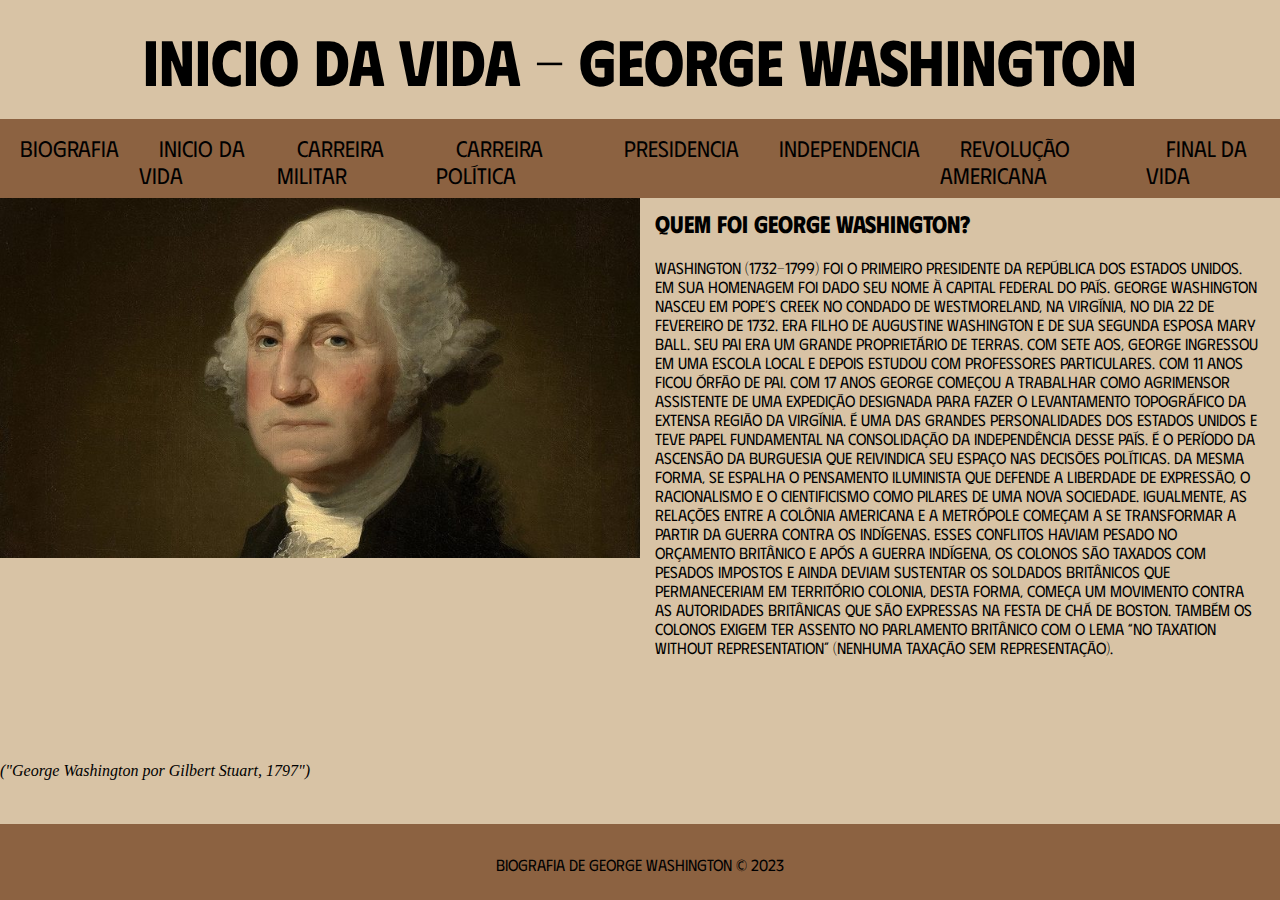
<file: index.html>
<!DOCTYPE html>
<html lang="pt-br">
<head>
    <meta charset="UTF-8">
    <meta name="viewport" content="width=device-width, initial-scale=1.0">
    <link rel="stylesheet" href="styles.css">
    <title>Biografia de George Washington</title>
</head>
<body>
    <header>
        <h1>Inicio da vida - George Washington</h1>
    </header>
    <nav>
        <ul>
            <li><a href="georgewashington.html">Biografia</a></li>
            <li><a href="index.html">Inicio da vida</a></li>
            <li><a href="carreiraMilitar.html">Carreira Militar</a></li>
            <li><a href="carreiraPolitica.html">Carreira Política</a></li>
            <li><a href="Presidencia.html">Presidencia</a></li>
            <li><a href="Independencia.html">Independencia</a></li>
            <li><a href="RevoluçãoAmericana.html">Revolução Americana</a></li>                   
            <li><a href="FinalVida.html">Final da Vida</a></li>
        </ul> 
    </nav>
                <div class="container">
                <img src="gilbert_stuart_williamstown_portrait_of_george_washington_widelg (1).jpg" alt="George Washington na vida adulta" style="max-width: 50%;" class="bio-image">            
                <div class="container">
                <p class="image-description">&#40;&quot;George Washington por Gilbert Stuart, 1797&quot;&#41;</p> 
                <div class="conteudo">      
                <h2>Quem foi George Washington?</h2>
                          <p>Washington (1732-1799) foi o primeiro presidente da República dos Estados Unidos. Em sua homenagem foi dado seu nome à Capital Federal do país.
                           George Washington nasceu em Pope’s Creek no condado de Westmoreland, na Virgínia, no dia 22 de fevereiro de 1732. Era filho de Augustine Washington e de sua segunda esposa Mary Ball.
                           Seu pai era um grande proprietário de terras. Com sete aos, George ingressou em uma escola local e depois estudou com professores particulares. Com 11 anos ficou órfão de pai.
                           Com 17 anos George começou a trabalhar como agrimensor assistente de uma expedição designada para fazer o levantamento topográfico da extensa região da Virgínia.
                           é uma das grandes personalidades dos Estados Unidos e teve papel fundamental na consolidação da independência desse país.
                            É o período da ascensão da burguesia que reivindica seu espaço nas decisões políticas. Da mesma forma, se espalha o pensamento iluminista que defende a liberdade de expressão,
                            o racionalismo e o cientificismo como pilares de uma nova sociedade.
                            Igualmente, as relações entre a colônia americana e a metrópole começam a se transformar a partir da guerra contra os indígenas. Esses conflitos haviam pesado no orçamento britânico e 
                            após a Guerra Indígena, os colonos são taxados com pesados impostos e ainda deviam sustentar os soldados britânicos que permaneceriam em território colonia, 
                            Desta forma, começa um movimento contra as autoridades britânicas que são expressas na Festa de Chá de Boston. 
                            Também os colonos exigem ter assento no Parlamento britânico com o lema “no taxation without representation” (nenhuma taxação sem representação).</p>                                 
                </div>
                </div> 
            </div>                                                        
     <footer>
        <p>Biografia de George Washington &copy; 2023</p>
    </footer>
</body>
</html>
</file>
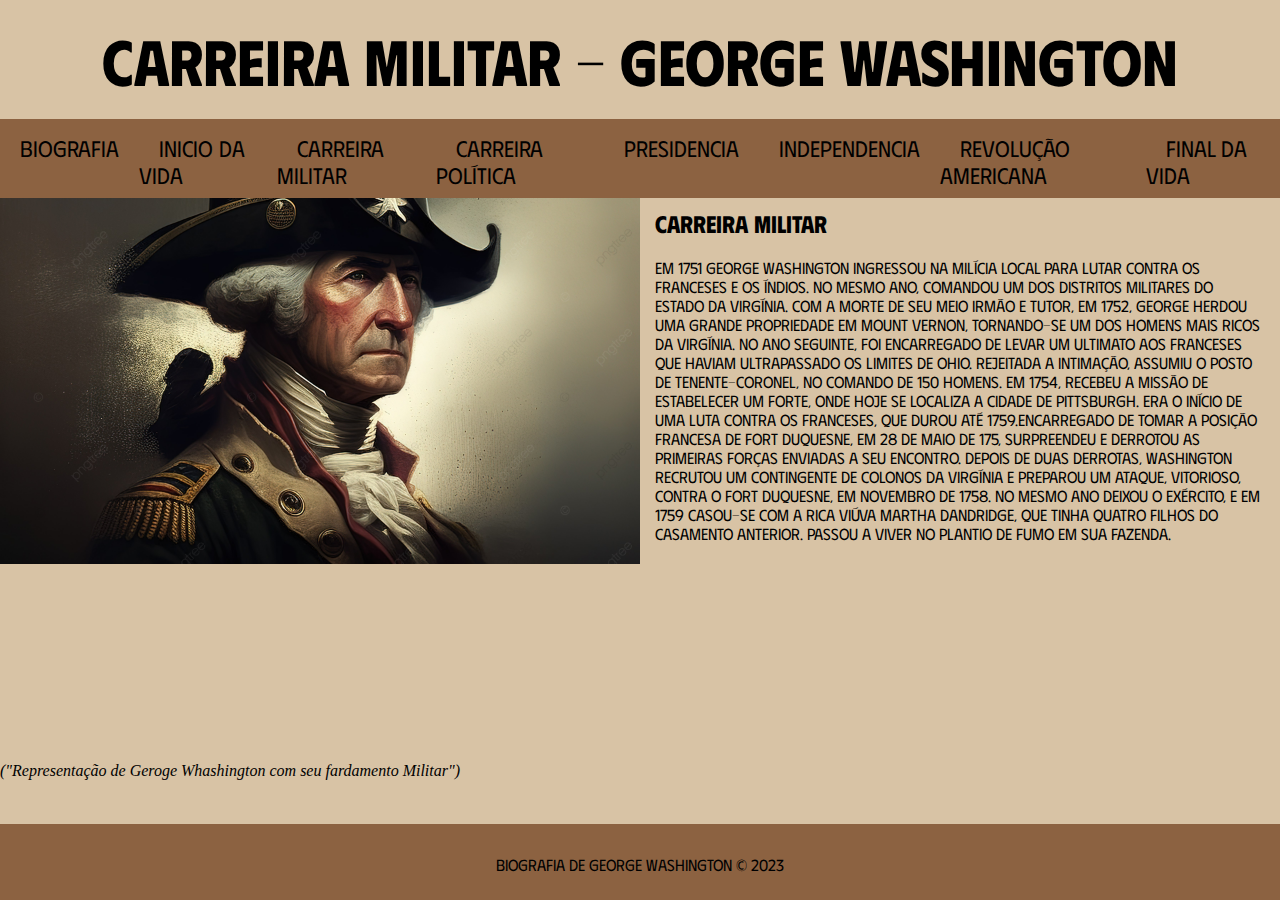
<file: carreiraMilitar.html>
<!DOCTYPE html>
<html lang="pt-br">
<head>
    <meta charset="UTF-8">
    <meta name="viewport" content="width=device-width, initial-scale=1.0">
    <link rel="stylesheet" href="styles.css">
    <title>Carreira Militar</title>
</head>
<body>
    <header>
        <h1>Carreira Militar - George Washington</h1>
    </header>
    <nav>
        <ul>
            <li><a href="georgewashington.html">Biografia</a></li>
            <li><a href="index.html">Inicio da vida</a></li>
            <li><a href="carreiraMilitar.html">Carreira Militar</a></li>
            <li><a href="carreiraPolitica.html">Carreira Política</a></li>
            <li><a href="Presidencia.html">Presidencia</a></li>
            <li><a href="Independencia.html">Independencia</a></li>
            <li><a href="RevoluçãoAmericana.html">Revolução Americana</a></li>                   
            <li><a href="FinalVida.html">Final da Vida</a></li>
        </ul> 
    </nav>
        <div class="container">
            <img src="pngtree-portrait-of-george-washington-in-uniform-image_2670066.png" alt="Representação de George Washington" style="max-width: 50%; "class="bio-image">
            <p class="image-description">&#40;&quot;Representação de Geroge Whashington com seu fardamento Militar&quot;&#41;</p> 
            <section class="conteudo">
            <h2>Carreira Militar</h2>
            <p>Em 1751 George Washington ingressou na milícia local para lutar contra os franceses e os índios. No mesmo ano, comandou um dos distritos militares do Estado da Virgínia.

                Com a morte de seu meio irmão e tutor, em 1752, George herdou uma grande propriedade em Mount Vernon, tornando-se um dos homens mais ricos da Virgínia.
                
                No ano seguinte, foi encarregado de levar um ultimato aos franceses que haviam ultrapassado os limites de Ohio. Rejeitada a intimação, assumiu o posto de tenente-coronel, no comando de 150 homens.
                
                Em 1754, recebeu a missão de estabelecer um forte, onde hoje se localiza a cidade de Pittsburgh. Era o início de uma luta contra os franceses, que durou até 1759.Encarregado de tomar a posição francesa de Fort Duquesne, em 28 de maio de 175, surpreendeu e derrotou as primeiras forças enviadas a seu encontro.

                Depois de duas derrotas, Washington recrutou um contingente de colonos da Virgínia e preparou um ataque, vitorioso, contra o Fort Duquesne, em novembro de 1758.
                
                No mesmo ano deixou o Exército, e em 1759 casou-se com a rica viúva Martha Dandridge, que tinha quatro filhos do casamento anterior. Passou a viver no plantio de fumo em sua fazenda.</p>
            </div>
            </div>
        </div>
        
        

    <footer>
        <p>Biografia de George Washington &copy; 2023</p>
    </footer>
</body>
</html>
</file>
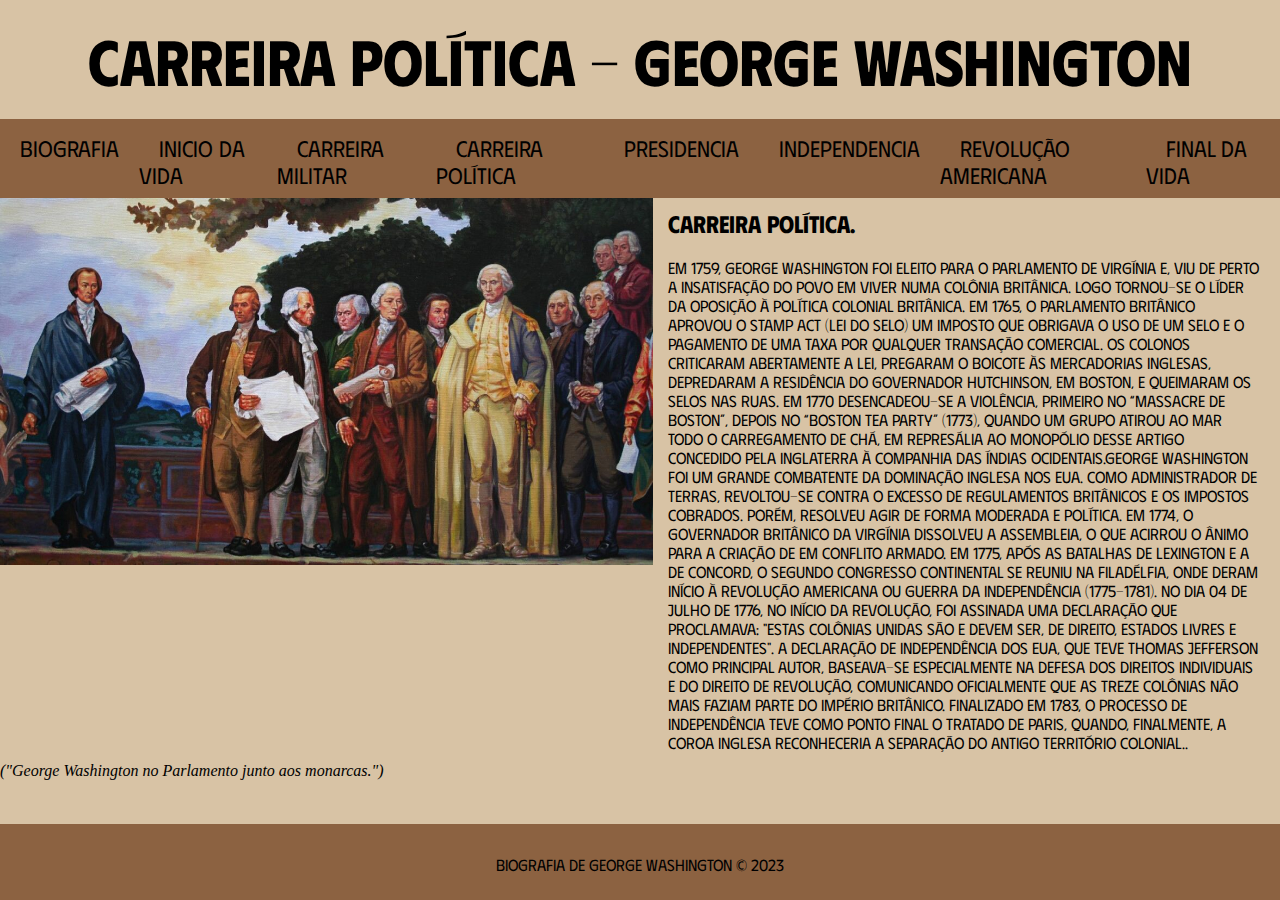
<file: carreiraPolitica.html>
<!DOCTYPE html>
<html lang="pt-br">
<head>
    <meta charset="UTF-8">
    <meta name="viewport" content="width=device-width, initial-scale=1.0">
    <link rel="stylesheet" href="styles.css">
    <title>Carreira Política - George Washington</title>
</head>
<body>
    <header>
        <h1>Carreira Política - George Washington</h1>
    </header>
    <nav>
        <ul>
            <li><a href="georgewashington.html">Biografia</a></li>
            <li><a href="index.html">Inicio da vida</a></li>
            <li><a href="carreiraMilitar.html">Carreira Militar</a></li>
            <li><a href="carreiraPolitica.html">Carreira Política</a></li>
            <li><a href="Presidencia.html">Presidencia</a></li>
            <li><a href="Independencia.html">Independencia</a></li>
            <li><a href="RevoluçãoAmericana.html">Revolução Americana</a></li>                   
            <li><a href="FinalVida.html">Final da Vida</a></li>
        </ul> 
    </nav>
            <div class="container">
            <img src="ImagemParaCarreiraPolitica.jpg" alt="Representação de George Washington" style="max-width: 51%; "class="bio-image">
            <p class="image-description">&#40;&quot;George Washington no Parlamento junto aos monarcas.&quot;&#41;</p> 
            <section class="conteudo">
            <h2>Carreira Política.</h2>
            <p>Em 1759, George Washington foi eleito para o Parlamento de Virgínia e, viu de perto a insatisfação do povo em viver numa colônia britânica. Logo tornou-se o líder da oposição à política colonial britânica.

                Em 1765, o Parlamento Britânico aprovou o Stamp Act (Lei do Selo) um imposto que obrigava o uso de um selo e o pagamento de uma taxa por qualquer transação comercial.
                
                Os colonos criticaram abertamente a lei, pregaram o boicote às mercadorias inglesas, depredaram a residência do Governador Hutchinson, em Boston, e queimaram os selos nas ruas.
                
                Em 1770 desencadeou-se a violência, primeiro no “Massacre de Boston”, depois no “Boston Tea Party” (1773), quando um grupo atirou ao mar todo o carregamento de chá, em represália ao monopólio desse artigo concedido pela Inglaterra à Companhia das Índias Ocidentais.George Washington foi um grande combatente da dominação inglesa nos EUA. Como administrador de terras, revoltou-se contra o excesso de regulamentos britânicos e os impostos cobrados.

                Porém, resolveu agir de forma moderada e política. Em 1774, o governador britânico da Virgínia dissolveu a Assembleia, o que acirrou o ânimo para a criação de em conflito armado.
                
                Em 1775, após as batalhas de Lexington e a de Concord, o Segundo Congresso Continental se reuniu na Filadélfia, onde deram início à Revolução Americana ou Guerra da Independência (1775-1781).
                
                No dia 04 de julho de 1776, no início da Revolução, foi assinada uma declaração que proclamava:
                
                "Estas colônias unidas são e devem ser, de direito, Estados livres e independentes".
                
                A Declaração de Independência dos EUA, que teve Thomas Jefferson como principal autor, baseava-se especialmente na defesa dos direitos individuais e do direito de revolução, comunicando oficialmente que as Treze Colônias não mais faziam parte do Império Britânico.
                
                Finalizado em 1783, o processo de independência teve como ponto final o Tratado de Paris, quando, finalmente, a Coroa inglesa reconheceria a separação do antigo território colonial..</p>
            </div>
            </div>
        </div>
    <footer>
        <p>Biografia de George Washington &copy; 2023</p>
    </footer>
</body>
</html>
</file>
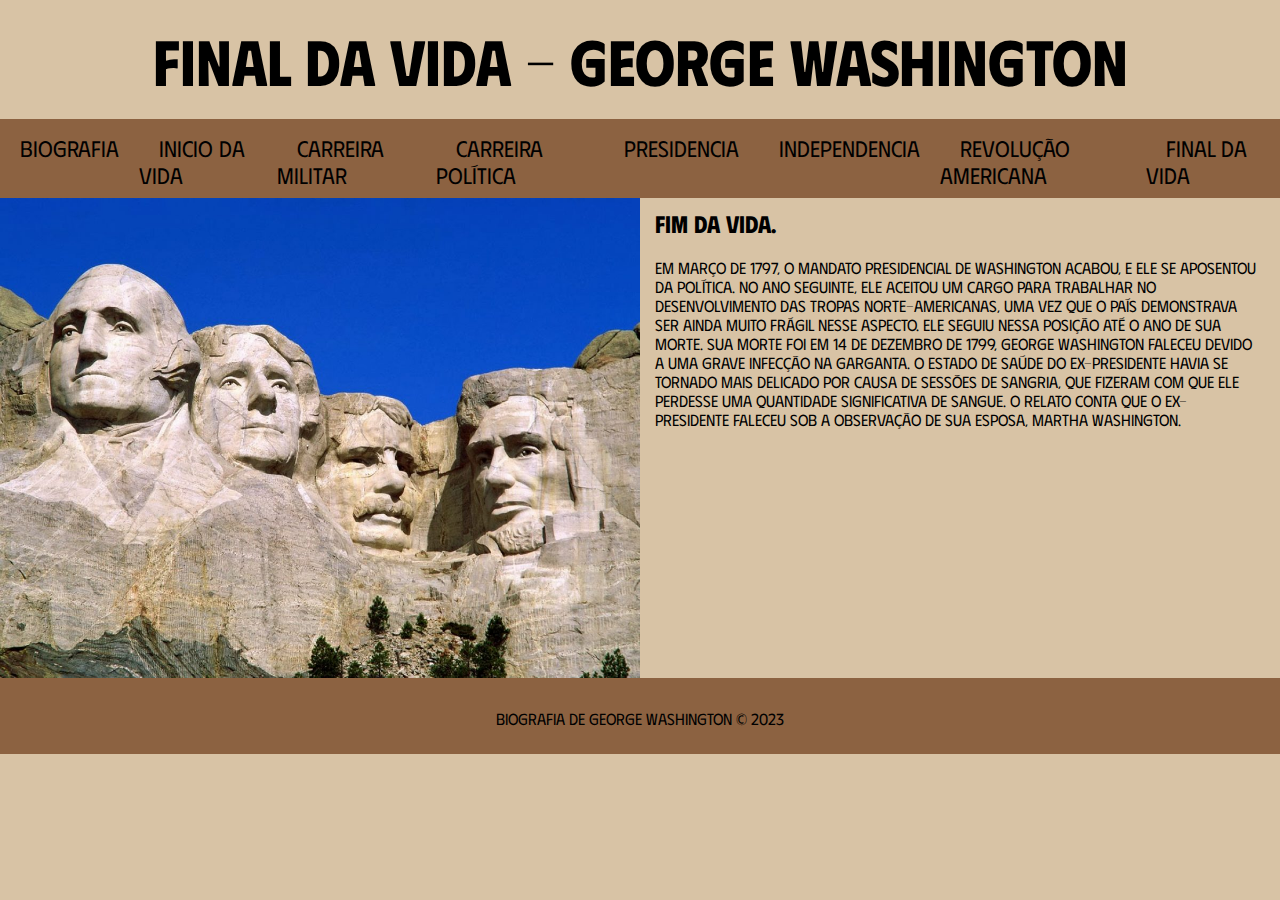
<file: FinalVida.html>
<!DOCTYPE html>
<html lang="pt-br">
<head>
    <meta charset="UTF-8">
    <meta name="viewport" content="width=device-width, initial-scale=1.0">
    <link rel="stylesheet" href="styles.css">
    <title>Fim</title>
</head>
<body>
    <body>
        <header>
            <h1>Final da Vida - George Washington</h1>
        </header>
        <main>
            <nav>
                <ul>
                    <li><a href="georgewashington.html">Biografia</a></li>
                    <li><a href="index.html">Inicio da vida</a></li>
                    <li><a href="carreiraMilitar.html">Carreira Militar</a></li>
                    <li><a href="carreiraPolitica.html">Carreira Política</a></li>
                    <li><a href="Presidencia.html">Presidencia</a></li>
                    <li><a href="Independencia.html">Independencia</a></li>
                    <li><a href="RevoluçãoAmericana.html">Revolução Americana</a></li>                   
                    <li><a href="FinalVida.html">Final da Vida</a></li>
                </ul> 
            </nav>
                <div class="container">
                <img src="Monte-Rushmore-1200x900.jpg" alt="Monte Rushmore, Estados Unidos." style="max-width: 50%;" class="bio-image">
               <section class="conteudo">
               <h2>Fim da vida.</h2>
               <p>Em março de 1797, o mandato presidencial de Washington acabou, e ele se aposentou da política. No ano seguinte, 
                   ele aceitou um cargo para trabalhar no desenvolvimento das tropas norte-americanas,
                   uma vez que o país demonstrava ser ainda muito frágil nesse aspecto. Ele seguiu nessa posição até o ano de sua morte.
                   Sua morte foi em 14 de dezembro de 1799, George Washington faleceu devido a uma grave infecção na garganta.
                   O estado de saúde do ex-presidente havia se tornado mais delicado por causa de sessões de sangria, 
                   que fizeram com que ele perdesse uma quantidade significativa de sangue. O relato conta que o ex-presidente faleceu sob a observação de sua esposa, Martha Washington. </p>                
                </div>
                </div>

                <footer>
                <p>Biografia de George Washington &copy; 2023</p>
                </footer>
</body>
</html>
</file>
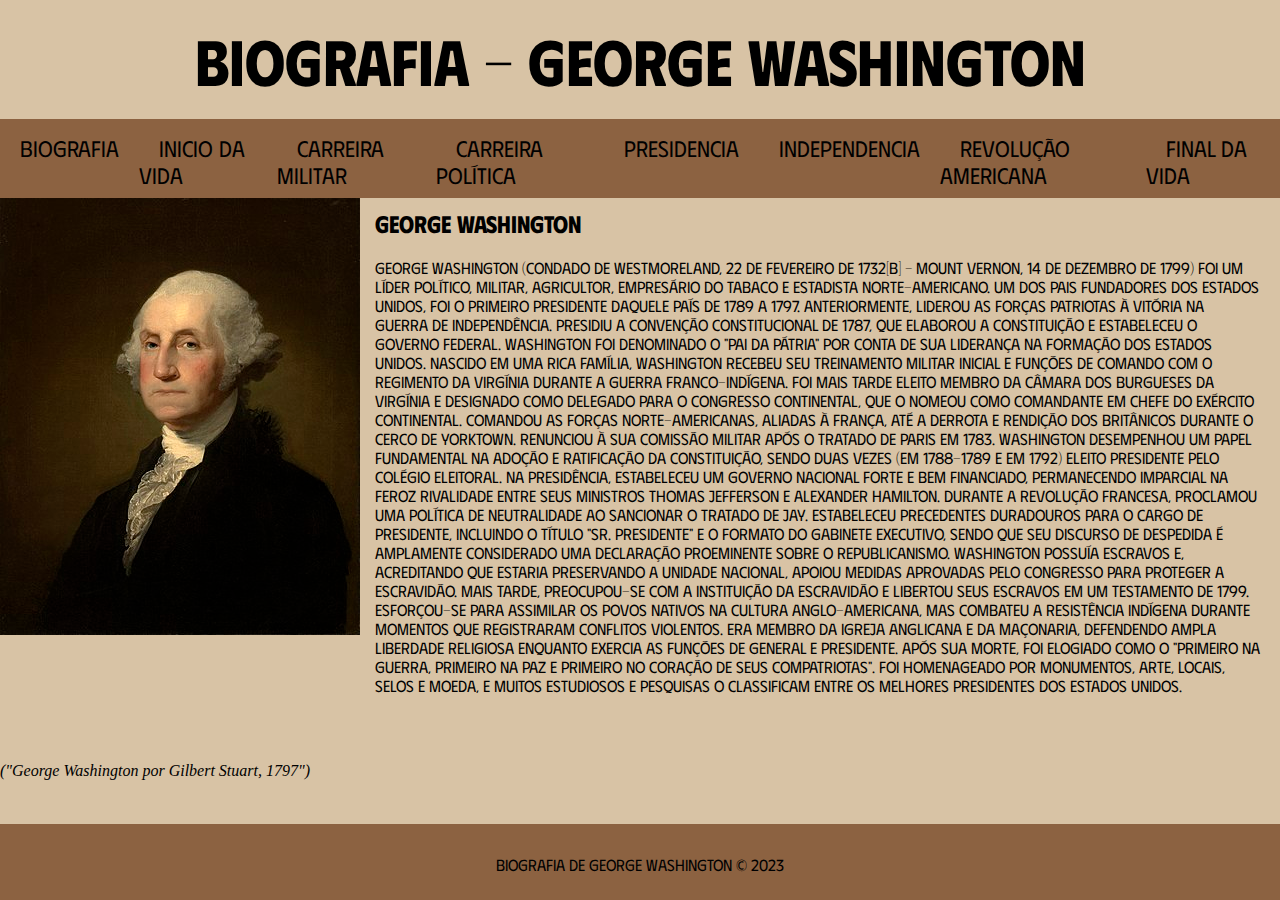
<file: georgewashington.html>
<!DOCTYPE html>
<html lang="pt-br">
<head>
    <meta charset="UTF-8">
    <meta name="viewport" content="width=device-width, initial-scale=1.0">
    <link rel="stylesheet" href="styles.css">
    <title>George Washington</title>
</head>
<body>
     <header>
        <h1>Biografia - George Washington</h1>
     </header>
     <nav>
        <ul>
            <li><a href="georgewashington.html">Biografia</a></li>
            <li><a href="index.html">Inicio da vida</a></li>
            <li><a href="carreiraMilitar.html">Carreira Militar</a></li>
            <li><a href="carreiraPolitica.html">Carreira Política</a></li>
            <li><a href="Presidencia.html">Presidencia</a></li>
            <li><a href="Independencia.html">Independencia</a></li>
            <li><a href="RevoluçãoAmericana.html">Revolução Americana</a></li>                   
            <li><a href="FinalVida.html">Final da Vida</a></li>
        </ul> 
    </nav>
    <div class="container">
        <img src="Georginho.jpg" alt="George Washington por Gilbert Stuart, 1797" style="max-width: 50%;" class="bio-image">            
        <div class="container">
        <p class="image-description">&#40;&quot;George Washington por Gilbert Stuart, 1797&quot;&#41;</p> 
        <div class="conteudo">      
        <h2>George Washington</h2>
                  <p>George Washington (Condado de Westmoreland, 22 de fevereiro de 1732[b] – Mount Vernon, 14 de dezembro de 1799) foi um líder político, militar, agricultor, empresário do tabaco e estadista norte-americano. Um dos Pais Fundadores dos Estados Unidos, foi o primeiro presidente daquele país de 1789 a 1797. Anteriormente, liderou as forças patriotas à vitória na Guerra de Independência. Presidiu a Convenção Constitucional de 1787, que elaborou a Constituição e estabeleceu o governo federal. Washington foi denominado o "Pai da Pátria" por conta de sua liderança na formação dos Estados Unidos.

                    Nascido em uma rica família, Washington recebeu seu treinamento militar inicial e funções de comando com o Regimento da Virgínia durante a Guerra Franco-Indígena. Foi mais tarde eleito membro da Câmara dos Burgueses da Virgínia e designado como delegado para o Congresso Continental, que o nomeou como Comandante em chefe do Exército Continental. Comandou as forças norte-americanas, aliadas à França, até a derrota e rendição dos britânicos durante o cerco de Yorktown. Renunciou à sua comissão militar após o Tratado de Paris em 1783.
                    
                    Washington desempenhou um papel fundamental na adoção e ratificação da Constituição, sendo duas vezes (em 1788-1789 e em 1792) eleito presidente pelo Colégio Eleitoral. Na presidência, estabeleceu um governo nacional forte e bem financiado, permanecendo imparcial na feroz rivalidade entre seus ministros Thomas Jefferson e Alexander Hamilton. Durante a Revolução Francesa, proclamou uma política de neutralidade ao sancionar o Tratado de Jay. Estabeleceu precedentes duradouros para o cargo de presidente, incluindo o título "Sr. Presidente" e o formato do gabinete executivo, sendo que seu discurso de despedida é amplamente considerado uma declaração proeminente sobre o republicanismo.
                    
                    Washington possuía escravos e, acreditando que estaria preservando a unidade nacional, apoiou medidas aprovadas pelo Congresso para proteger a escravidão. Mais tarde, preocupou-se com a instituição da escravidão e libertou seus escravos em um testamento de 1799. Esforçou-se para assimilar os povos nativos na cultura anglo-americana, mas combateu a resistência indígena durante momentos que registraram conflitos violentos. Era membro da Igreja Anglicana e da Maçonaria, defendendo ampla liberdade religiosa enquanto exercia as funções de general e presidente. Após sua morte, foi elogiado como o "primeiro na guerra, primeiro na paz e primeiro no coração de seus compatriotas". Foi homenageado por monumentos, arte, locais, selos e moeda, e muitos estudiosos e pesquisas o classificam entre os melhores presidentes dos Estados Unidos.</p>                                 
        </div>
        </div> 
    </div>                                                        
<footer>
<p>Biografia de George Washington &copy; 2023</p>
</footer>
    
</body>
</html>
</file>
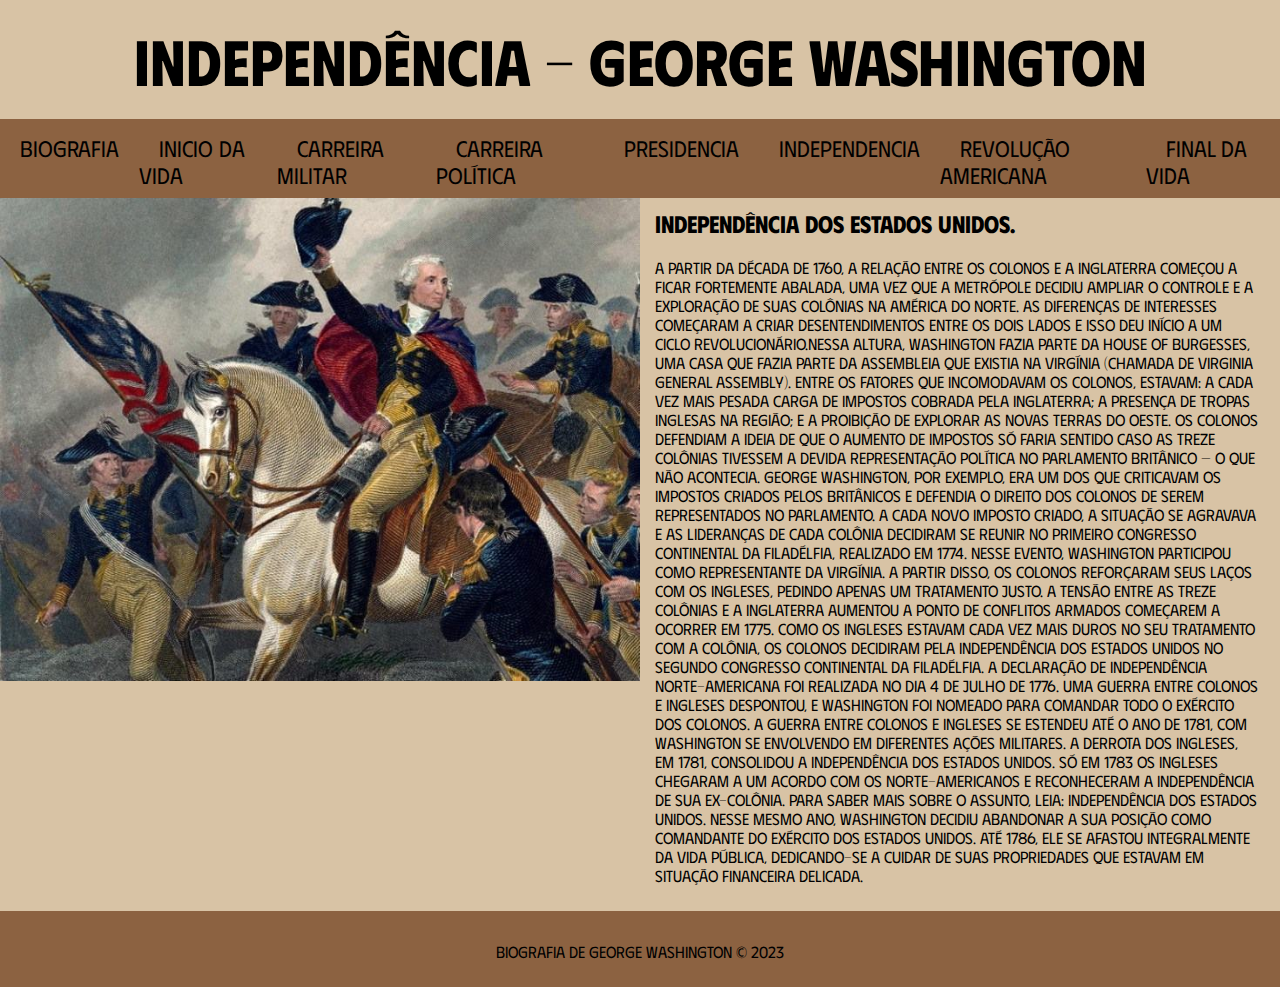
<file: Independencia.html>
<!DOCTYPE html>
<html lang="pt-br">
<head>
    <meta charset="UTF-8">
    <meta name="viewport" content="width=device-width, initial-scale=1.0">
    <link rel="stylesheet" href="styles.css">
    <title>Independência</title>
</head>
<body>
    <header>
        <h1>Independência - George Washington</h1>
    </header>
    <main>
        <nav>
            <ul>
                <li><a href="georgewashington.html">Biografia</a></li>
                <li><a href="index.html">Inicio da vida</a></li>
                <li><a href="carreiraMilitar.html">Carreira Militar</a></li>
                <li><a href="carreiraPolitica.html">Carreira Política</a></li>
                <li><a href="Presidencia.html">Presidencia</a></li>
                <li><a href="Independencia.html">Independencia</a></li>
                <li><a href="RevoluçãoAmericana.html">Revolução Americana</a></li>                   
                <li><a href="FinalVida.html">Final da Vida</a></li>
            </ul> 
        </nav>
            <div class="container">
                <img src="george-washington-quem-foi-importancia-biografia-e-politica-4.jpg" alt="George Washington na vida adulta" style="max-width: 50%;" class="bio-image">
                <section class="conteudo">
        <h2>Independência Dos Estados Unidos.</h2>
           <p>A partir da década de 1760, a relação entre os colonos e a Inglaterra começou a ficar fortemente abalada,
             uma vez que a metrópole decidiu ampliar o controle e a exploração de suas colônias na América do Norte.
              As diferenças de interesses começaram a criar desentendimentos entre os dois lados e isso deu início a um ciclo revolucionário.Nessa altura, Washington fazia parte da House of Burgesses, uma casa que fazia parte da assembleia que existia na Virgínia (chamada de Virginia General Assembly). Entre os fatores que incomodavam os colonos, estavam:

              a cada vez mais pesada carga de impostos cobrada pela Inglaterra;
              
              a presença de tropas inglesas na região; e
              
              a proibição de explorar as novas terras do oeste.
              
              Os colonos defendiam a ideia de que o aumento de impostos só faria sentido caso as Treze Colônias tivessem a devida representação política no Parlamento britânico — o que não acontecia. George Washington, por exemplo, era um dos que criticavam os impostos criados pelos britânicos e defendia o direito dos colonos de serem representados no Parlamento.
              
              A cada novo imposto criado, a situação se agravava e as lideranças de cada colônia decidiram se reunir no Primeiro Congresso Continental da Filadélfia, realizado em 1774. Nesse evento, Washington participou como representante da Virgínia. A partir disso, os colonos reforçaram seus laços com os ingleses, pedindo apenas um tratamento justo.
              
              A tensão entre as Treze Colônias e a Inglaterra aumentou a ponto de conflitos armados começarem a ocorrer em 1775. Como os ingleses estavam cada vez mais duros no seu tratamento com a colônia, os colonos decidiram pela independência dos Estados Unidos no Segundo Congresso Continental da Filadélfia. A declaração de independência norte-americana foi realizada no dia 4 de julho de 1776.
              
              Uma guerra entre colonos e ingleses despontou, e Washington foi nomeado para comandar todo o exército dos colonos. A guerra entre colonos e ingleses se estendeu até o ano de 1781, com Washington se envolvendo em diferentes ações militares. A derrota dos ingleses, em 1781, consolidou a independência dos Estados Unidos. Só em 1783 os ingleses chegaram a um acordo com os norte-americanos e reconheceram a independência de sua ex-colônia. Para saber mais sobre o assunto, leia: Independência dos Estados Unidos.
              
              Nesse mesmo ano, Washington decidiu abandonar a sua posição como comandante do exército dos Estados Unidos. Até 1786, ele se afastou integralmente da vida pública, dedicando-se a cuidar de suas propriedades que estavam em situação financeira delicada.</p>
            </div>
            </div>
              <footer>
            <p>Biografia de George Washington &copy; 2023</p>
        </footer>
</body>
</html>
</file>
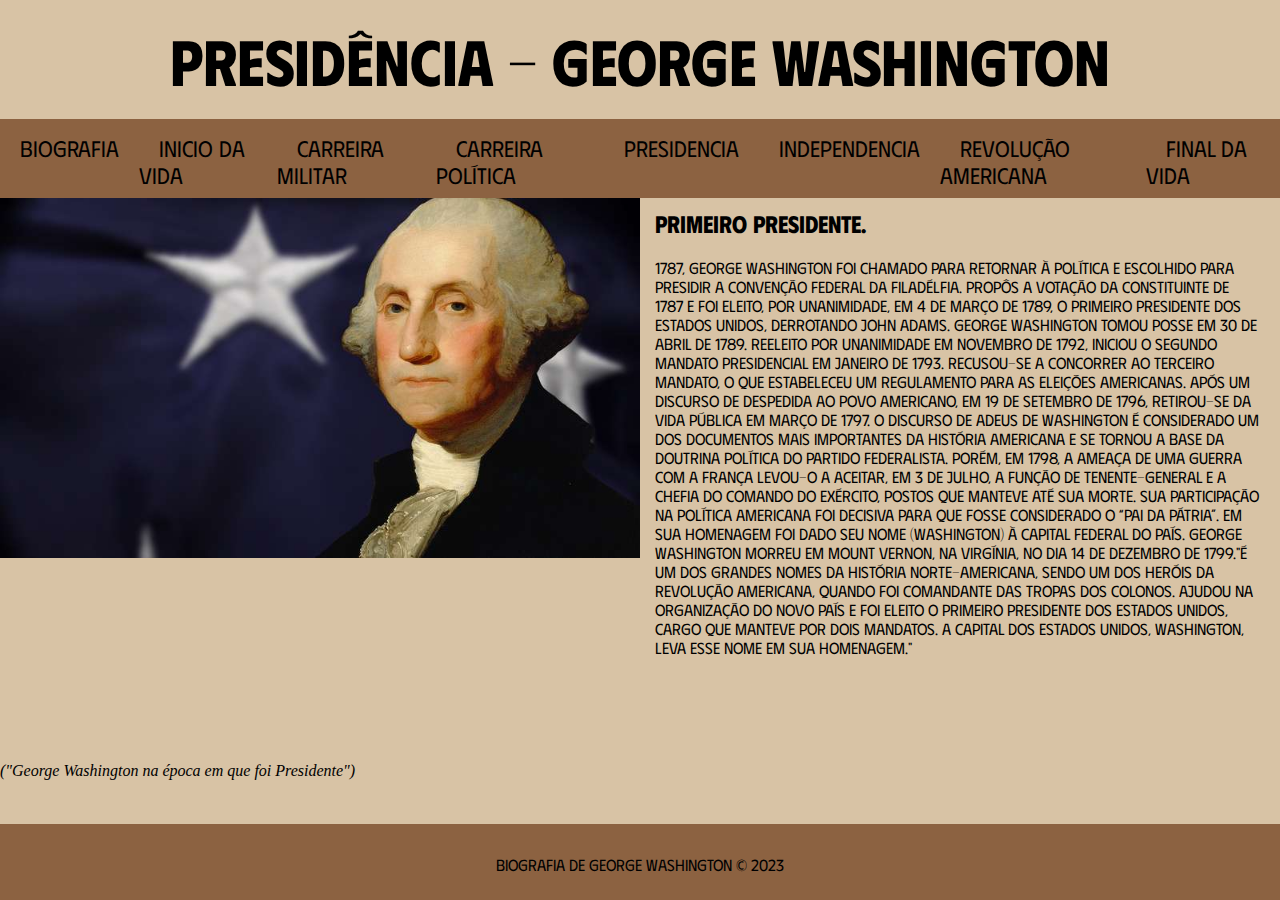
<file: Presidencia.html>
<!DOCTYPE html>
<html lang="pt-br">
<head>
    <meta charset="UTF-8">
    <meta name="viewport" content="width=device-width, initial-scale=1.0">
    <link rel="stylesheet" href="styles.css">
    <title>Presidência - George Washington</title>
</head>
<body>
    <header>
        <h1>Presidência - George Washington</h1>
    </header> 
    <nav>
        <ul>
            <li><a href="georgewashington.html">Biografia</a></li>
            <li><a href="index.html">Inicio da vida</a></li>
            <li><a href="carreiraMilitar.html">Carreira Militar</a></li>
            <li><a href="carreiraPolitica.html">Carreira Política</a></li>
            <li><a href="Presidencia.html">Presidencia</a></li>
            <li><a href="Independencia.html">Independencia</a></li>
            <li><a href="RevoluçãoAmericana.html">Revolução Americana</a></li>                   
            <li><a href="FinalVida.html">Final da Vida</a></li>
        </ul> 
    </nav>
        <div class="container">
            <img src="overview-George-Washington.jpg" alt="Monte Rushmore, Estados Unidos." style="max-width: 50%;" class="bio-image">  
            <p class="image-description">&#40;&quot;George Washington na época em que foi Presidente&quot;&#41;</p> 
            <section class="conteudo">
           <h2>Primeiro Presidente.</h2>
           <p>1787, George Washington foi chamado para retornar à política e escolhido para presidir a convenção federal da Filadélfia. Propôs a votação da constituinte de 1787 e foi eleito,
             por unanimidade, em 4 de março de 1789, o primeiro presidente dos Estados Unidos, derrotando John Adams. George Washington tomou posse em 30 de abril de 1789.
             Reeleito por unanimidade em novembro de 1792, iniciou o segundo mandato presidencial em janeiro de 1793. Recusou-se a concorrer ao terceiro mandato,
             o que estabeleceu um regulamento para as eleições americanas. Após um discurso de despedida ao povo americano, em 19 de setembro de 1796,
             retirou-se da vida pública em março de 1797. O discurso de adeus de Washington é considerado um dos documentos mais importantes da história americana e se tornou a base da doutrina política do Partido Federalista.
             Porém, em 1798, a ameaça de uma guerra com a França levou-o a aceitar, em 3 de julho, a função de tenente-general e a chefia do comando do Exército, postos que manteve até sua morte.
             Sua participação na política americana foi decisiva para que fosse considerado o “Pai da Pátria”. Em sua homenagem foi dado seu nome (Washington) à capital Federal do País. 
             George Washington morreu em Mount Vernon, na Virgínia, no dia 14 de dezembro de 1799."é um dos grandes nomes da história norte-americana, sendo um dos heróis da Revolução Americana, quando foi comandante das tropas dos colonos. 
             Ajudou na organização do novo país e foi eleito o primeiro presidente dos Estados Unidos, cargo que manteve por dois mandatos. A capital dos Estados Unidos, Washington, leva esse nome em sua homenagem."
             </p>                
            </div>
            </div>
         </div>

    <footer>
        <p>Biografia de George Washington &copy; 2023</p>
    </footer>
</body>
</html>
</file>
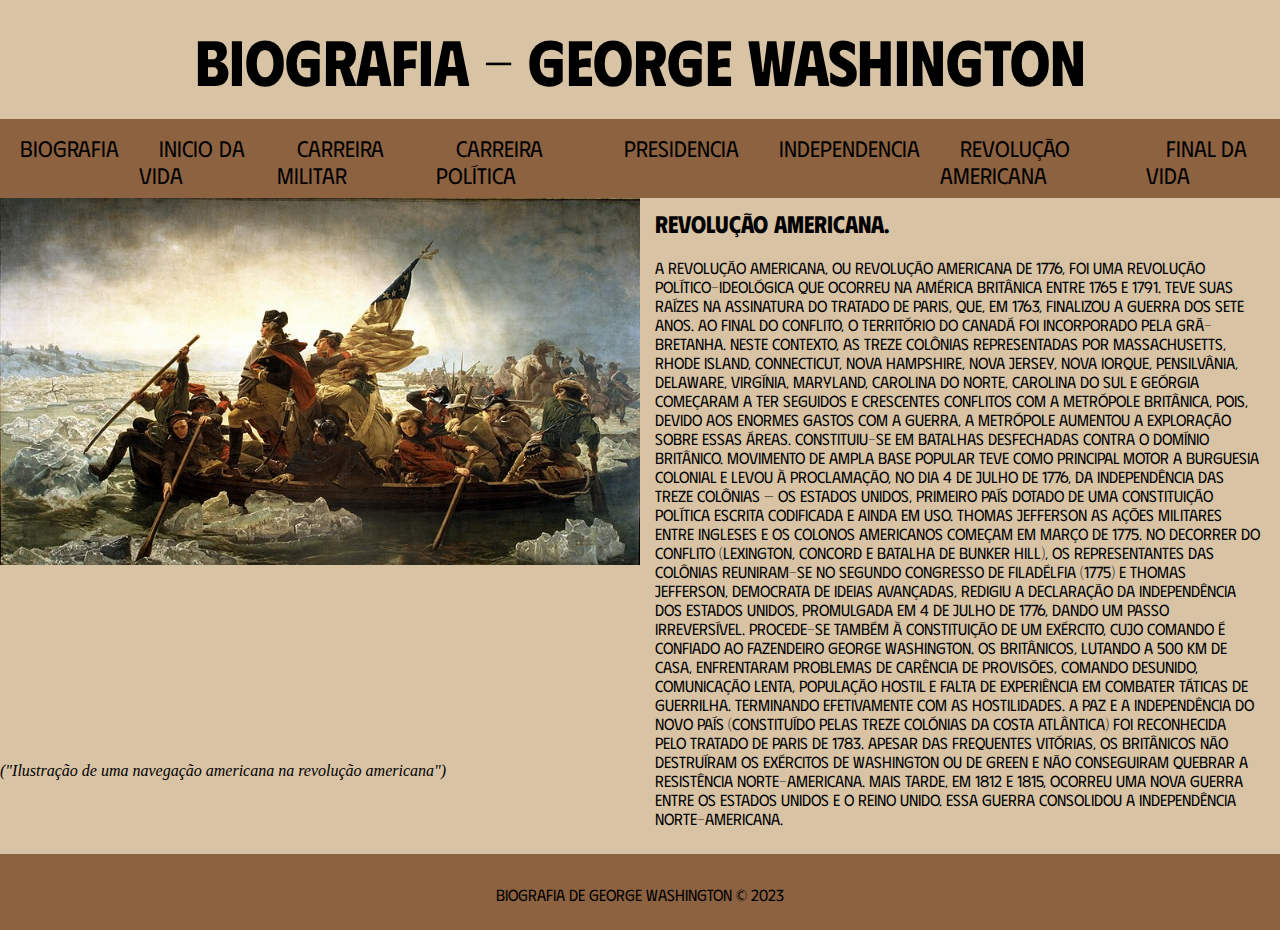
<file: RevoluçãoAmericana.html>
<!DOCTYPE html>
<html lang="pt-br">
<head>
    <meta charset="UTF-8">
    <meta name="viewport" content="width=device-width, initial-scale=1.0">
    <link rel="stylesheet" href="styles.css">
    <title>Revolução Americana</title>
</head>
<body>
    <header>
        <h1>Biografia - George Washington</h1>
    </header>
    <nav>
        <ul>
            <li><a href="georgewashington.html">Biografia</a></li>
            <li><a href="index.html">Inicio da vida</a></li>
            <li><a href="carreiraMilitar.html">Carreira Militar</a></li>
            <li><a href="carreiraPolitica.html">Carreira Política</a></li>
            <li><a href="Presidencia.html">Presidencia</a></li>
            <li><a href="Independencia.html">Independencia</a></li>
            <li><a href="RevoluçãoAmericana.html">Revolução Americana</a></li>                   
            <li><a href="FinalVida.html">Final da Vida</a></li>
        </ul> 
    </nav>
                <div class="container">
                <img src="ImagemParaRevoluçãoAmericana.jpg" alt="George washington na revolução americana" style="max-width:50%;" class="bio-image">
                <p class="image-description">&#40;&quot;Ilustração de uma navegação americana na revolução americana&quot;&#41;</p> 
                <section class="conteudo">
                <h2>Revolução Americana.</h2>
                <p>A Revolução Americana, ou Revolução Americana de 1776, foi uma revolução político-ideológica que ocorreu na América Britânica entre 1765 e 1791.
                 Teve suas raízes na assinatura do Tratado de Paris, que, em 1763, finalizou a Guerra dos Sete Anos. Ao final do conflito,
                 o território do Canadá foi incorporado pela Grã-Bretanha. Neste contexto, as treze colônias representadas por Massachusetts, Rhode Island, Connecticut, 
                 Nova Hampshire, Nova Jersey, Nova Iorque, Pensilvânia, Delaware, Virgínia, Maryland, Carolina do Norte, 
                 Carolina do Sul e Geórgia começaram a ter seguidos e crescentes conflitos com a metrópole britânica, pois, devido aos enormes gastos com a guerra,
                 a metrópole aumentou a exploração sobre essas áreas. Constituiu-se em batalhas desfechadas contra o domínio britânico. Movimento de ampla base popular 
                 teve como principal motor a burguesia colonial e levou à proclamação, no dia 4 de julho de 1776, da independência das Treze Colônias — os Estados Unidos, 
                 primeiro país dotado de uma constituição política escrita codificada e ainda em uso.
                 Thomas Jefferson
                 As ações militares entre ingleses e os colonos americanos começam em março de 1775. No decorrer do conflito (Lexington, Concord e batalha de Bunker Hill),
                 os representantes das colônias reuniram-se no segundo Congresso de Filadélfia (1775) e Thomas Jefferson, democrata de ideias avançadas,
                 redigiu a Declaração da Independência dos Estados Unidos,
                 promulgada em 4 de julho de 1776, dando um passo irreversível. Procede-se também à constituição de um exército,
                 cujo comando é confiado ao fazendeiro George Washington.
                 Os britânicos, lutando a 500 km de casa, enfrentaram problemas de carência de provisões, comando desunido, comunicação lenta, 
                 população hostil e falta de experiência em combater táticas de guerrilha. 
                 terminando efetivamente com as hostilidades. A paz e a independência do novo país (constituído pelas treze colónias da costa atlântica) foi reconhecida pelo Tratado de Paris de 1783.
                 Apesar das frequentes vitórias, os britânicos não destruíram os exércitos de Washington ou de Green e não conseguiram quebrar a resistência norte-americana.
                 Mais tarde, em 1812 e 1815, ocorreu uma nova guerra entre os Estados Unidos e o Reino Unido. Essa guerra consolidou a independência norte-americana.</p>
               </div>
               </div>
            </div>
  <footer>
<p>Biografia de George Washington &copy; 2023</p>
</footer>
</body>
</html>
</file>
<file: styles.css>
/* Estilos Globais */
@import url('https://fonts.googleapis.com/css2?family=Phudu:wght@400;600&display=swap');
body {
    background-color: #d8c3a5;
    margin: 0;
    padding: 0;
    color: #4d362f;
    display: flex;
    flex-direction: column;
    min-height: 100vh;
    margin: 0;
    padding: 0;
    font-family: 'Times New Roman', serif;
    }  

/* Estilos do Cabeçalho */
header {
    text-align: center;
    padding: 20px;
    background-color: #d8c3a5;
    border-bottom: 5px solid #8c6241;
}

    header h1 {
        margin: 0;
        font-size: 4.0em;
        text-align: center; /* Alinha o texto à esquerda */
        font-family: 'Phudu', cursive;
        color: #000000;
        }
    


/* Estilos da Navegação */
nav {
    background-color: #8c6241;
}

nav ul {
    list-style-type: none;
    margin: 0;
    padding: 10px 0;
    display: flex;
    justify-content: center;
    font-family: 'Phudu', cursive;

}

nav a {
    text-decoration: none;
    color: #000000;
    padding: 10px 20px;
    transition: background-color 0.3s;
    font-family: 'Phudu', cursive;
    font-size: 1.4em;
}

nav a:hover {
    background-color: #c09c73;
}



/* Estilos do Rodapé */
footer {
    text-align: center;
    padding: 10px;
    background-color: #8c6241;
    border-top: 5px solid #8c6241;
    margin-top: auto; /* Empurra o rodapé para a parte inferior */
    font-family: 'Phudu', cursive;
    color: #000000;
}
.container {
    align-items: flex-start; /* Alinha os itens verticalmente ao topo */
    display: flex;
    grid-template-columns: repeat(auto-fill, minmax(300px, 1fr));
    grid-gap: 20px;
    background-color: #d8c3a5;

  }
  
  .conteudo {
    flex-grow: 1; /* Faz com que o conteúdo cresça para preencher o espaço disponível */
    margin-left: 20px; /* Espaço entre a imagem e o conteúdo */
    font-family: 'Phudu', cursive;
    color: #000000;
    margin-top: -10px; /* Margem superior de 10 pixels */
    margin-right: 20px; /* Margem direita de 20 pixels */
    margin-bottom: 10px; /* Margem inferior de 10 pixels */
    margin-left: -5px; /* Margem esquerda de 2 pixels */
  }
  .image-description {
        position: absolute;
        bottom: 0;
        left: 0;
        font-size: 16px; /* Define o tamanho da letra para a descrição */
        font-style: italic; /* Adiciona estilo de itálico à descrição */
        margin-top: 10px; /* Margem superior de 10 pixels */
        margin-right: -20px; /* Margem direita de 20 pixels */
        margin-bottom: 120px; /* Margem inferior de 10 pixels */
        margin-left: 10; /* Margem esquerda de 2 pixels */
        color: #000000;
  }
</file>
